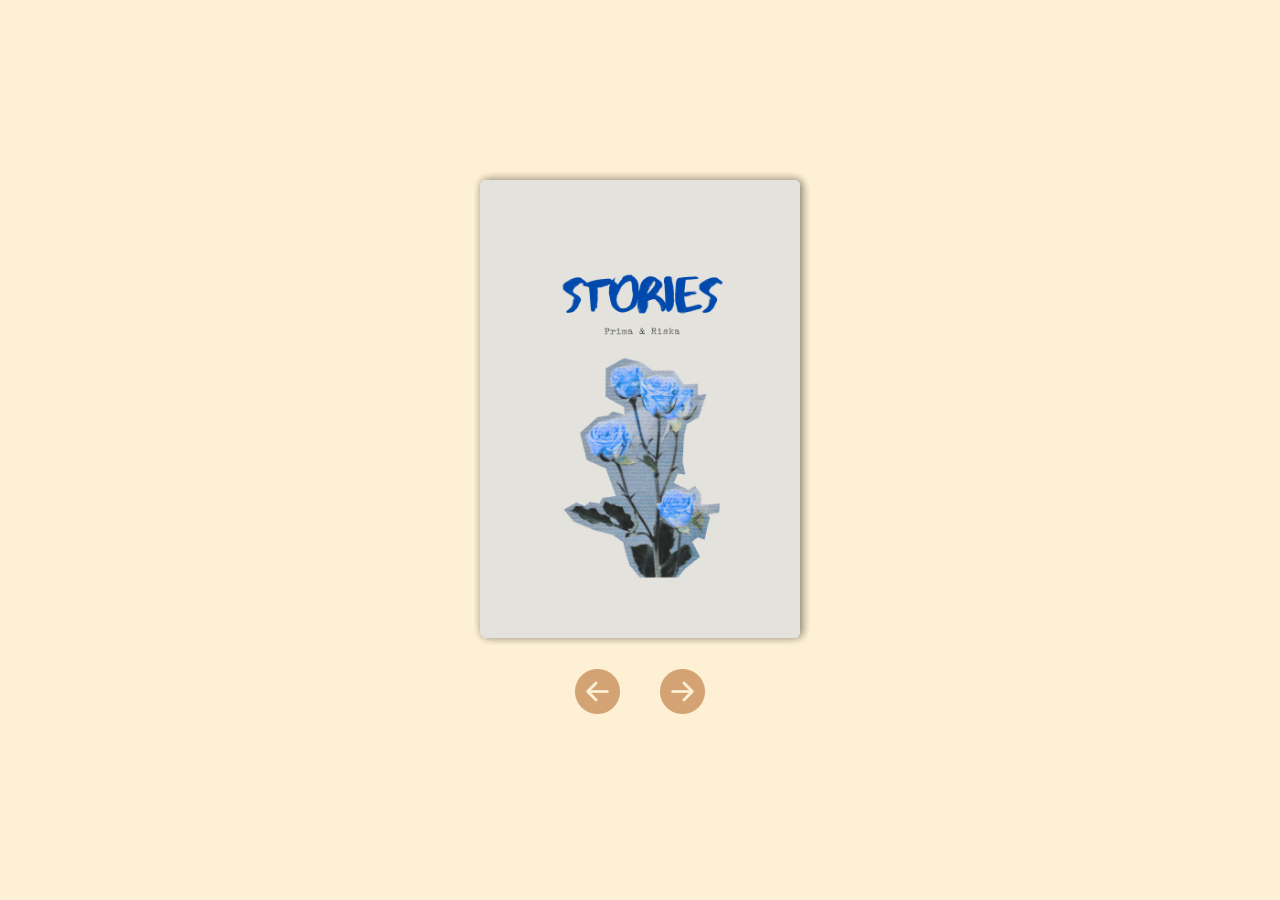
<file: index.html>
<!doctype html>
<html lang="en">
  <head>
    <meta charset="UTF-8" />
    <meta name="viewport" content="width=device-width, initial-scale=1.0" />
    <title>Scrapbook 3D Flip</title>
    <link rel="preconnect" href="https://fonts.googleapis.com" />
    <link rel="preconnect" href="https://fonts.gstatic.com" crossorigin />
    <link href="https://fonts.googleapis.com/css2?family=Playpen+Sans+Thai:wght@100..800&display=swap" rel="stylesheet" />
    <link href="https://cdn.jsdelivr.net/npm/bootstrap-icons@1.11.3/font/bootstrap-icons.css" rel="stylesheet" />
    <link rel="stylesheet" href="style.css" />
  </head>
  <body>
    <div class="book-container">
      <div id="book" class="book">
        <div id="p1" class="paper">
          <div class="front">
            <div class="front-content">
              <img src="pages/1.png" alt="Cover" class="page-image" />
              <!-- <div class="page-text">My Scrapbook</div> -->
            </div>
          </div>
          <div class="back">
            <div class="back-content">
              <!-- <img src="https://images.unsplash.com/photo-1500835556837-99ac94a94552?w=500" alt="Foto 1" class="page-image" /> -->
              <!-- <div class="page-text">First Trip</div> -->
            </div>
          </div>
        </div>

        <div id="p2" class="paper">
          <div class="front">
            <div class="front-content">
              <img src="pages/2.png" alt="Foto 2" class="page-image" />
              <!-- <div class="page-text">Road Trip</div> -->
            </div>
          </div>
          <div class="back">
            <div class="back-content">
              <img src="pages/3.png" alt="Foto 3" class="page-image" />
              <!-- <div class="page-text">Mountains</div> -->
            </div>
          </div>
        </div>

        <div id="p3" class="paper">
          <div class="front">
            <div class="front-content">
              <img src="pages/4.png" alt="Foto 4" class="page-image" />
              <!-- <div class="page-text">Memories</div> -->
            </div>
          </div>

          <div class="back">
            <div class="back-content">
              <img src="pages/5.png" alt="Back Cover" class="page-image" />
              <!-- <div class="page-text">The End.</div> -->
            </div>
          </div>
        </div>

        <div id="p4" class="paper">
          <div class="front">
            <div class="front-content" style="flex-direction: column; text-align: center; padding: 20px">
              <h2 style="color: #004aad; margin-bottom: 15px">Been loving you for:</h2>
              <div id="love-timer" class="timer-text">Menghitung...</div>
            </div>
          </div>

          <div class="back">
            <div class="back-content">
              <img src="pages/7.png" alt="Back Cover" class="page-image" />
              <!-- <div class="page-text">The End.</div> -->
            </div>
          </div>
        </div>

        <div id="p5" class="paper">
          <div class="front">
            <div class="front-content">
              <img src="pages/8.png" alt="Foto 4" class="page-image" />
              <!-- <div class="page-text">Memories</div> -->
            </div>
          </div>

          <div class="back">
            <div class="back-content">
              <img src="pages/9.png" alt="Back Cover" class="page-image" />
              <!-- <div class="page-text">The End.</div> -->
            </div>
          </div>
        </div>

        <div id="p6" class="paper">
          <div class="front">
            <div class="front-content">
              <img src="pages/Reminder.png" alt="Foto 4" class="page-image" />
              <!-- <div class="page-text">Memories</div> -->
            </div>
          </div>

          <div class="back">
            <div class="back-content">
              <img src="pages/10.png" alt="Back Cover" class="page-image" />
              <!-- <div class="page-text">The End.</div> -->
            </div>
          </div>
        </div>
      </div>

      <div class="controls">
        <button id="prev-btn">
          <i class="bi bi-arrow-left-circle-fill"></i>
        </button>
        <button id="next-btn">
          <i class="bi bi-arrow-right-circle-fill"></i>
        </button>
      </div>
    </div>
    <script src="script.js"></script>
  </body>
</html>
</file>
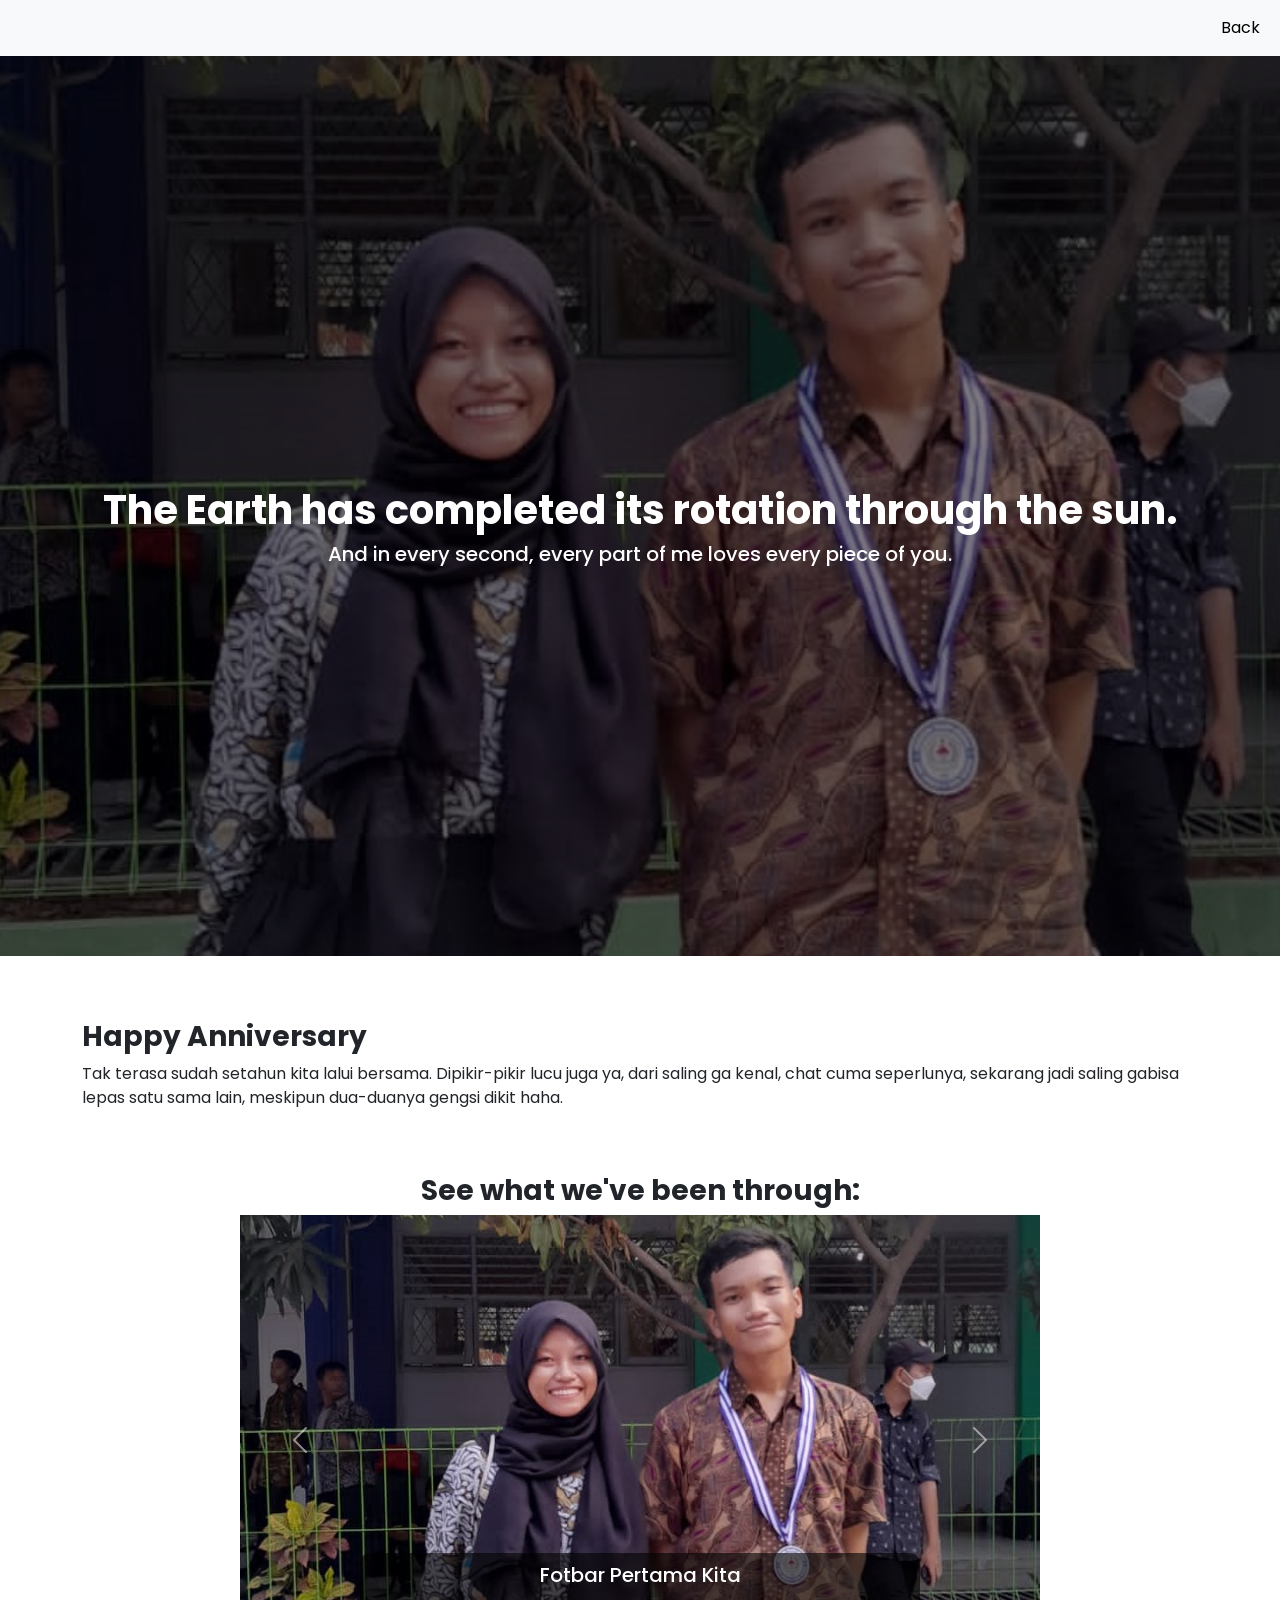
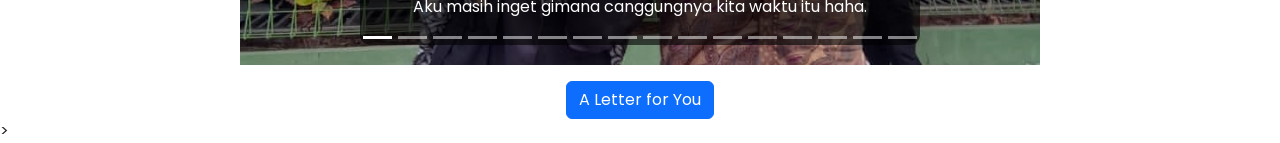
<file: Anniv/index.html>
<!DOCTYPE html>
<html lang="en">
  <head>
    <meta charset="UTF-8" />
    <meta name="viewport" content="width=device-width, initial-scale=1.0" />
    <link href="https://cdn.jsdelivr.net/npm/bootstrap@5.3.3/dist/css/bootstrap.min.css" rel="stylesheet" integrity="sha384-QWTKZyjpPEjISv5WaRU9OFeRpok6YctnYmDr5pNlyT2bRjXh0JMhjY6hW+ALEwIH" crossorigin="anonymous">
    <script src="https://cdn.jsdelivr.net/npm/bootstrap@5.3.3/dist/js/bootstrap.bundle.min.js" integrity="sha384-YvpcrYf0tY3lHB60NNkmXc5s9fDVZLESaAA55NDzOxhy9GkcIdslK1eN7N6jIeHz" crossorigin="anonymous"></script>
    <title>Anniversary</title>
    <style>
      @import url("https://fonts.googleapis.com/css2?family=Poppins:wght@100;200;300;400;500;600;700;800;900&display=swap");

      body {
        font-family: "Poppins", sans-serif;
        margin: 0;
        padding: 0;
        overflow-x: hidden; /* Mencegah geser ke kanan */
      }

      /* Hero Section Fullscreen */
      .hero {
        position: relative;
        height: 100vh;
        width: 100vw;
        display: flex;
        flex-direction: column;
        justify-content: center;
        align-items: center;
        text-align: center;
        color: white;
        background-size: cover;
        background-position: center;
        transition: background-image 1s ease-in-out;
        padding: 20px;
      }

      /* Overlay Gelap */
      .hero::before {
        content: "";
        position: absolute;
        top: 0;
        left: 0;
        width: 100%;
        height: 100%;
        background: rgba(0, 0, 0, 0.5);
        z-index: 1;
      }

      /* Konten agar tetap di atas overlay */
      .hero h1,
      .hero h5 {
        position: relative;
        z-index: 2;
      }

      /* Gift Section */
      .gift .col-sm-4 {
        padding: 20px;
        border-radius: 10px;
        display: flex;
        flex-direction: column;
        align-items: center;
        justify-content: center;
      }

      .carousel {
        max-width: 800px; /* Sesuaikan dengan ukuran yang kamu inginkan */
        margin: auto; /* Agar carousel tetap di tengah */
      }
      .carousel-caption {
        background: rgba(0, 0, 0, 0.6); /* Warna hitam transparan */
        padding: 10px;
        border-radius: 10px; /* Agar sudutnya tidak tajam */
      }


      @media (max-width: 768px) {  
  .carousel-caption {  
    font-size: 14px; /* Ukuran teks lebih kecil */  
    padding: 5px 10px; /* Padding dikurangi */  
    bottom: 10px; /* Naikkan posisi caption sedikit */  
  }  

  .carousel-caption h5 {  
    font-size: 16px; /* Ukuran judul lebih kecil */  
  }  
}
      @media (max-width: 576px) {  
  .modal-dialog {  
    max-width: 90%; /* Modal lebih kecil di HP */  
    margin: auto;  
  }  
  .modal-body p {  
    font-size: 14px; /* Teks lebih kecil agar lebih nyaman dibaca */  
  }  
}

      @media (max-width: 768px) {  
  .carousel-item img {  
    height: 250px; /* Batasi tinggi gambar di layar kecil */  
    object-fit: cover; /* Gambar tetap proporsional */  
  }  
}
      /* Media Query untuk layar HP */
      @media (max-width: 768px) {
        .hero {
          padding: 10px;
        }
        .hero h1 {
          font-size: 1.8rem;
        }
        .hero h5 {
          font-size: 1rem;
        }
        .gift .row {
          flex-direction: column;
        }
        .gift .col-sm-4 {
          width: 80%;
          margin: 10px auto;
        }
      }
    </style>
  </head>
  <body>
    <!-- Navbar -->
    <nav class="navbar navbar-expand-lg bg-body-tertiary">
      <div class="container-fluid">
        <a class="navbar-brand" href="#"></a>
        <button class="navbar-toggler" type="button" data-bs-toggle="collapse" data-bs-target="#navbarNav" aria-controls="navbarNav" aria-expanded="false" aria-label="Toggle navigation">
          <span class="navbar-toggler-icon"></span>
        </button>
        <div class="collapse navbar-collapse" id="navbarNav">
          <ul class="navbar-nav ms-auto">
            <li class="nav-item">
              <a class="nav-link active" aria-current="page" href="../index.html">Back</a>
            </li>
          </ul>
        </div>
      </div>
    </nav>

    <!-- Hero Section -->
    <section id="heroSection" class="hero">
      <h1 class="fw-bolder pt-5">The Earth has completed its rotation through the sun.</h1>
      <h5>And in every second, every part of me loves every piece of you.</h5>
    </section>

    <!-- Short Messages -->
    <section class="happyAnniv container my-5">
      <div class="row justify-content-center">
        <div class="col-sm-12 mt-3 text-center text-md-start">
          <h3 class="fw-bolder">Happy Anniversary</h3>
          <p>Tak terasa sudah setahun kita lalui bersama. Dipikir-pikir lucu juga ya, dari saling ga kenal, chat cuma seperlunya, sekarang jadi saling gabisa lepas satu sama lain, meskipun dua-duanya gengsi dikit haha.</p>
        </div>
      </div>
    </section>

    <!-- Gift For You -->
    <section class="gift mt-3 justify-content-center text-center">
      <h3 class="mx-auto fw-bolder">See what we've been through:</h3>
      <div id="carouselExampleCaptions" class="carousel slide" data-bs-ride="carousel">
        <div class="carousel-indicators">
          <!-- Generate indicator buttons -->
          <!-- 16 tombol indikator -->
          <!-- Loop ini bisa disingkat dengan JavaScript jika ingin lebih dinamis -->
          <button type="button" data-bs-target="#carouselExampleCaptions" data-bs-slide-to="0" class="active" aria-label="Slide 1"></button>
          <button type="button" data-bs-target="#carouselExampleCaptions" data-bs-slide-to="1" aria-label="Slide 2"></button>
          <button type="button" data-bs-target="#carouselExampleCaptions" data-bs-slide-to="2" aria-label="Slide 3"></button>
          <button type="button" data-bs-target="#carouselExampleCaptions" data-bs-slide-to="3" aria-label="Slide 4"></button>
          <button type="button" data-bs-target="#carouselExampleCaptions" data-bs-slide-to="4" aria-label="Slide 5"></button>
          <button type="button" data-bs-target="#carouselExampleCaptions" data-bs-slide-to="5" aria-label="Slide 6"></button>
          <button type="button" data-bs-target="#carouselExampleCaptions" data-bs-slide-to="6" aria-label="Slide 7"></button>
          <button type="button" data-bs-target="#carouselExampleCaptions" data-bs-slide-to="7" aria-label="Slide 8"></button>
          <button type="button" data-bs-target="#carouselExampleCaptions" data-bs-slide-to="8" aria-label="Slide 9"></button>
          <button type="button" data-bs-target="#carouselExampleCaptions" data-bs-slide-to="9" aria-label="Slide 10"></button>
          <button type="button" data-bs-target="#carouselExampleCaptions" data-bs-slide-to="10" aria-label="Slide 11"></button>
          <button type="button" data-bs-target="#carouselExampleCaptions" data-bs-slide-to="11" aria-label="Slide 12"></button>
          <button type="button" data-bs-target="#carouselExampleCaptions" data-bs-slide-to="12" aria-label="Slide 13"></button>
          <button type="button" data-bs-target="#carouselExampleCaptions" data-bs-slide-to="13" aria-label="Slide 14"></button>
          <button type="button" data-bs-target="#carouselExampleCaptions" data-bs-slide-to="14" aria-label="Slide 15"></button>
          <button type="button" data-bs-target="#carouselExampleCaptions" data-bs-slide-to="15" aria-label="Slide 16"></button>
        </div>

        <div class="carousel-inner">
          <!-- 16 gambar -->
          <div class="carousel-item active">
            <img src="img/fotbar1.jpg" class="d-block w-100" alt="Slide 1" />
            <div class="carousel-caption d-md-block">
              <h5>Fotbar Pertama Kita</h5>
              <p>Aku masih inget gimana canggungnya kita waktu itu haha.</p>
            </div>
          </div>
          <div class="carousel-item">
            <img src="img/fotbar4.jpg" class="d-block w-100" alt="Slide 2" />
            <div class="carousel-caption d-md-block">
              <h5>Classmeet Terakhir</h5>
              <p>Ini adalah hari di mana aku denial "kenapa gua jadi kepikiran ama orang ini ya?"</p>
            </div>
          </div>
          <div class="carousel-item">
            <img src="img/boxofhappiness.jpg" class="d-block w-100" alt="Slide 3" />
            <div class="carousel-caption d-md-block">
              <h5>Box of Happiness</h5>
              <p>Aku benar-benar happy setelah buka ini. Kira-kira siapa ya yang ngasih...?</p>
            </div>
          </div>
          <div class="carousel-item">
            <img src="img/TOterbaik.jpg" class="d-block w-100" alt="Slide 4" />
            <div class="carousel-caption d-md-block">
              <h5>Dapet TO Terbaik</h5>
              <p>Sehari sebelumnya abis kecelakaan, besoknya dapet pengumuman gini. Abis tu kita mam es krim</p>
            </div>
          </div>
          <div class="carousel-item">
            <img src="img/fotbar5.jpg" class="d-block w-100" alt="Slide 5" />
            <div class="carousel-caption d-md-block">
              <h5>Jakarta Selatan, 9 Maret 2024</h5>
              <p>Hingar bingar Blok M jadi saksi awal cerita kita.</p>
            </div>
          </div>
          <div class="carousel-item">
            <img src="img/fotbar3.jpg" class="d-block w-100" alt="Slide 6" />
            <div class="carousel-caption d-md-block">
              <h5>Ragunan Date</h5>
              <p>Waktu itu mau cari gajah aja susah banget ya haha.</p>
            </div>
          </div>
          <div class="carousel-item">
            <img src="img/perpisahan.jpg" class="d-block w-100" alt="Slide 7" />
            <div class="carousel-caption d-md-block">
              <h5>Perpisahan</h5>
              <p>Padahal ini sehari sebelumnya abis berantem wkwk.</p>
            </div>
          </div>
          <div class="carousel-item">
            <img src="img/cfd.jpg" class="d-block w-100" alt="Slide 8" />
            <div class="carousel-caption d-md-block">
              <h5>Mewarnai Date versi low budget</h5>
              <p>Kata bocil ikan aku lebih bagus wlee.</p>
            </div>
          </div>
          <div class="carousel-item">
            <img src="img/lulus.jpg" class="d-block w-100" alt="Slide 9" />
            <div class="carousel-caption d-md-block">
              <h5>Graduation Day</h5>
              <p>Momen di mana kita sadar kalau hidup baru aja dimulai.</p>
            </div>
          </div>
          <div class="carousel-item">
            <img src="img/malioboroo.jpg" class="d-block w-100" alt="Slide 10" />
            <div class="carousel-caption d-md-block">
              <h5>Strolling through Malioboro</h5>
              <p>Jadi gamon ama suasana Malioboro malem itu.</p>
            </div>
          </div>
          <!-- Tambahan 6 gambar -->
          <div class="carousel-item">
            <img src="img/fotbar2.jpg" class="d-block w-100" alt="Slide 11" />
            <div class="carousel-caption d-md-block">
              <h5>Ke Blok M Setelah Survei Lokasi UTBK</h5>
              <p>Ke manapun perginya, ke Blok M cari makannya.</p>
            </div>
          </div>
          <div class="carousel-item">
            <img src="img/konserraisa.jpg" class="d-block w-100" alt="Slide 12" />
            <div class="carousel-caption d-md-block">
              <h5>Nonton Konser Raisa di SMB</h5>
              <p>Setelah khawatir karena hujan ga berenti-berenti, akhirnya kesampean juga ya.</p>
            </div>
          </div>
          <div class="carousel-item">
            <img src="img/fotbar7.jpg" class="d-block w-100" alt="Slide 13" />
            <div class="carousel-caption d-md-block">
              <h5>Galnas Date</h5>
              <p>Setelah sekian purnama, akhirnya kesampean juga ke Galnas. Harusnya sih waktu jadian kita kunjung ke sini tapi gajadi wkwk.</p>
            </div>
          </div>
          <div class="carousel-item">
            <img src="img/fotbar8.jpg" class="d-block w-100" alt="Slide 14" />
            <div class="carousel-caption d-md-block">
              <h5>Bogor Date</h5>
              <p>Bahkan langit Bogor tersenyum akan kehadiran kamu.</p>
            </div>
          </div>
          <div class="carousel-item">
            <img src="img/fotbar6.jpg" class="d-block w-100" alt="Slide 15" />
            <div class="carousel-caption d-md-block">
              <h5>Kunjung ke Pameran di TIM</h5>
              <p>Ini kedua kalinya kita ke TIM. Abis itu pulangnya ke Blok M beli Mango Sticky Rice.</p>
            </div>
          </div>
          <div class="carousel-item">
            <img src="img/2025.jpg" class="d-block w-100" alt="Slide 16" />
            <div class="carousel-caption d-md-block">
              <h5>New Year 2025</h5>
              <p>Going to 2025 with the person I met in 2023. Masih banyak cerita seru yang menanti kita.</p>
            </div>
          </div>
        </div>

        <button class="carousel-control-prev" type="button" data-bs-target="#carouselExampleCaptions" data-bs-slide="prev">
          <span class="carousel-control-prev-icon" aria-hidden="true"></span>
          <span class="visually-hidden">Previous</span>
        </button>
        <button class="carousel-control-next" type="button" data-bs-target="#carouselExampleCaptions" data-bs-slide="next">
          <span class="carousel-control-next-icon" aria-hidden="true"></span>
          <span class="visually-hidden">Next</span>
        </button>
      </div>

      <button type="button" class="btn btn-primary mt-3" data-bs-toggle="modal" data-bs-target="#LetterModal">A Letter for You</button>
    </section>

    <!-- Modal -->

    <!-- Love Letter Modal -->
    <div class="modal fade" id="LetterModal" tabindex="-1" aria-labelledby="LetterModalLabel" aria-hidden="true">
      <div class="modal-dialog">
        <div class="modal-content">
          <div class="modal-header">
            <h1 class="modal-title fs-5" id="LetterModalLabel">A Letter For You</h1>
            <button type="button" class="btn-close" data-bs-dismiss="modal" aria-label="Close"></button>
          </div>
          <div class="modal-body">
            <p>
              Hai sayang, tidak terasa sudah setahun berlalu semenjak kita memulai cerita ini. Setahun ini kita memang banyak senang dan sedihnya. Tapi aku gak masalah soal itu, karena bagaimanapun kita berdua untungnya selalu bisa mencari jalan tengah
              <br><br>
              Aku seneng deh bisa kenal sama kamu. Kamu adalah orang paling baikkkkk yang aku kenal. Selain itu, kamu juga cantik. Jujur aja, setiap harinya aku melihat kamu semakin cantik. Kamu selalu bisa bikin aku kangen dan bikin aku kepikiran kamu melulu haha. 
              <br><br>
              Aku minta maaf kalau selama setahun ini kamu merasa aku masih belum bisa jadi seperti yang kamu mau, belum bisa kasih banyak untuk kamu. Apalagi, mungkin sekitar 70% dari hubungan ini kita habiskan dengan LDR. Tentunya hal itu makin mempersulit kita. Kita jadi lebih sering salah paham. dan sebagainya. Namun percayalah, kalau aku selalu mengusahakan semuanya yang terbaik untuk kamu.
              <br><br>
              Aku punya sedikit hadiah untuk kamu. Jujur aja aku bingung banget mau kasih kamu apaan untuk anniversary ini. Tapi semoga kamu suka ya :)
              <br><br>
              I just want to say that I may never find words beautiful enough to describe all that you mean to me, but I will spend the rest of my life searching them. I love you so much❤️
            </p>
          </div>
        </div>
      </div>
    </div>

    <!-- Voucher Modal -->>
  </body>

  <script>
    const images = ["img/fotbar1.jpg", "img/fotbar2.jpg", "img/fotbar3.jpg", "img/fotbar4.jpg", "img/fotbar5.jpg", "img/fotbar6.jpg", "img/fotbar7.jpg", "img/fotbar8.jpg", "img/fotbar9.jpg"];

    let currentIndex = 0;
    const heroSection = document.getElementById("heroSection");

    function changeBackground() {
      currentIndex = (currentIndex + 1) % images.length;
      heroSection.style.backgroundImage = `url('${images[currentIndex]}')`;
    }

    heroSection.style.backgroundImage = `url('${images[0]}')`;
    setInterval(changeBackground, 2000);
  </script>
</html>
</file>
<file: style.css>
* {
  margin: 0;
  padding: 0;
  box-sizing: border-box;
}

html,
body {
  width: 100%;
  height: 100vh; /* Kunci tinggi persis sebesar layar */
  overflow: hidden; /* Mengunci scroll horizontal DAN vertikal di HP */
  display: flex;
  justify-content: center;
  align-items: center;
  background: #fdf0d5;
  font-family: "Playpen Sans Thai", cursive;
  font-optical-sizing: auto;
  font-weight: bold;
  font-style: normal;
  color: #004aad;
  touch-action: none; /* Mencegah pull-to-refresh dan scroll paksa di HP */
}

.book-container {
  display: flex;
  flex-direction: column;
  align-items: center;
  gap: 30px;
}

/* --- BOOK CONFIGURATION --- */
.book {
  position: relative;
  width: clamp(150px, 40vw, 320px);
  aspect-ratio: 7 / 10;
  perspective: 1500px;
  transition: transform 0.6s ease;
  transform: translateX(0%);
}

.book.open {
  transform: translateX(50%);
}

.book.closed-back {
  transform: translateX(100%);
}

.paper {
  position: absolute;
  width: 100%;
  height: 100%;
  top: 0;
  left: 0;
  transform-style: preserve-3d;
  transform-origin: left center;
  transition: transform 0.6s ease;
  border-radius: 6px;
  box-shadow: 2px 0 10px rgba(0, 0, 0, 0.1);
}

.paper.flipped {
  transform: rotateY(-180deg);
  box-shadow: -2px 0 10px rgba(0, 0, 0, 0.1);
}

.front,
.back {
  position: absolute;
  width: 100%;
  height: 100%;
  background: #e4e2dd;
  backface-visibility: hidden;
  border-radius: 6px;
  overflow: hidden;
}

.front {
  z-index: 1;
  border-left: 3px solid #e4e2dd;
}

.back {
  transform: rotateY(180deg);
  border-right: 3px solid #e4e2dd;
}

/* --- CONTENT STYLING --- */
.front-content,
.back-content {
  width: 100%;
  height: 100%;
  position: relative;
  display: flex;
  justify-content: center;
  align-items: center;
  background: #e4e2dd;
}

.page-image {
  width: 100%;
  height: 100%;
  object-fit: cover;
}

.page-text {
  position: absolute;
  bottom: 25px;
  background: rgba(255, 255, 255, 0.85);
  padding: 8px 20px;
  border-radius: 20px;
  font-weight: bold;
  color: #333;
  box-shadow: 0 4px 6px rgba(0, 0, 0, 0.1);
  font-size: 1.1rem;
}

/* --- TIMER STYLING --- */
.timer-page {
  flex-direction: column;
  text-align: center;
  padding: 15px;
}

.timer-title {
  color: #004aad;
  margin-bottom: 15px;
  font-size: clamp(1.1rem, 4vw, 1.5rem); /* Teks judul dinamis */
}

.timer-text {
  font-size: clamp(1rem, 3.5vw, 1.4rem); /* Teks waktu dinamis, mengecil di HP */
  font-weight: bold;
  color: #004aad;
  background: rgba(255, 255, 255, 0.9);
  padding: clamp(8px, 2vw, 10px) clamp(10px, 3vw, 20px);
  border-radius: 15px;
  box-shadow: 0 4px 6px rgba(0, 0, 0, 0.1);
  width: 90%; /* Agar tidak menabrak pinggiran kertas di HP */
}

.timer-text span {
  font-size: clamp(0.8rem, 2.5vw, 1rem); /* Teks "(Total Hari)" lebih kecil */
  font-weight: normal;
}

/* --- CONTROLS --- */
.controls {
  display: flex;
  gap: 40px;
  z-index: 10;
}

button {
  border: none;
  background: transparent;
  cursor: pointer;
}

button i {
  font-size: 45px;
  color: #d4a373;
  transition: 0.3s;
}

button:hover i {
  color: #b5835a;
  transform: scale(1.1);
}

/* 📱 MOBILE MODE */
@media (max-width: 768px) {
  .book {
    width: clamp(140px, 45vw, 220px);
  }
  button i {
    font-size: 35px;
  }
  .page-text {
    font-size: 0.9rem;
    padding: 6px 15px;
    bottom: 15px;
  }
}
</file>
